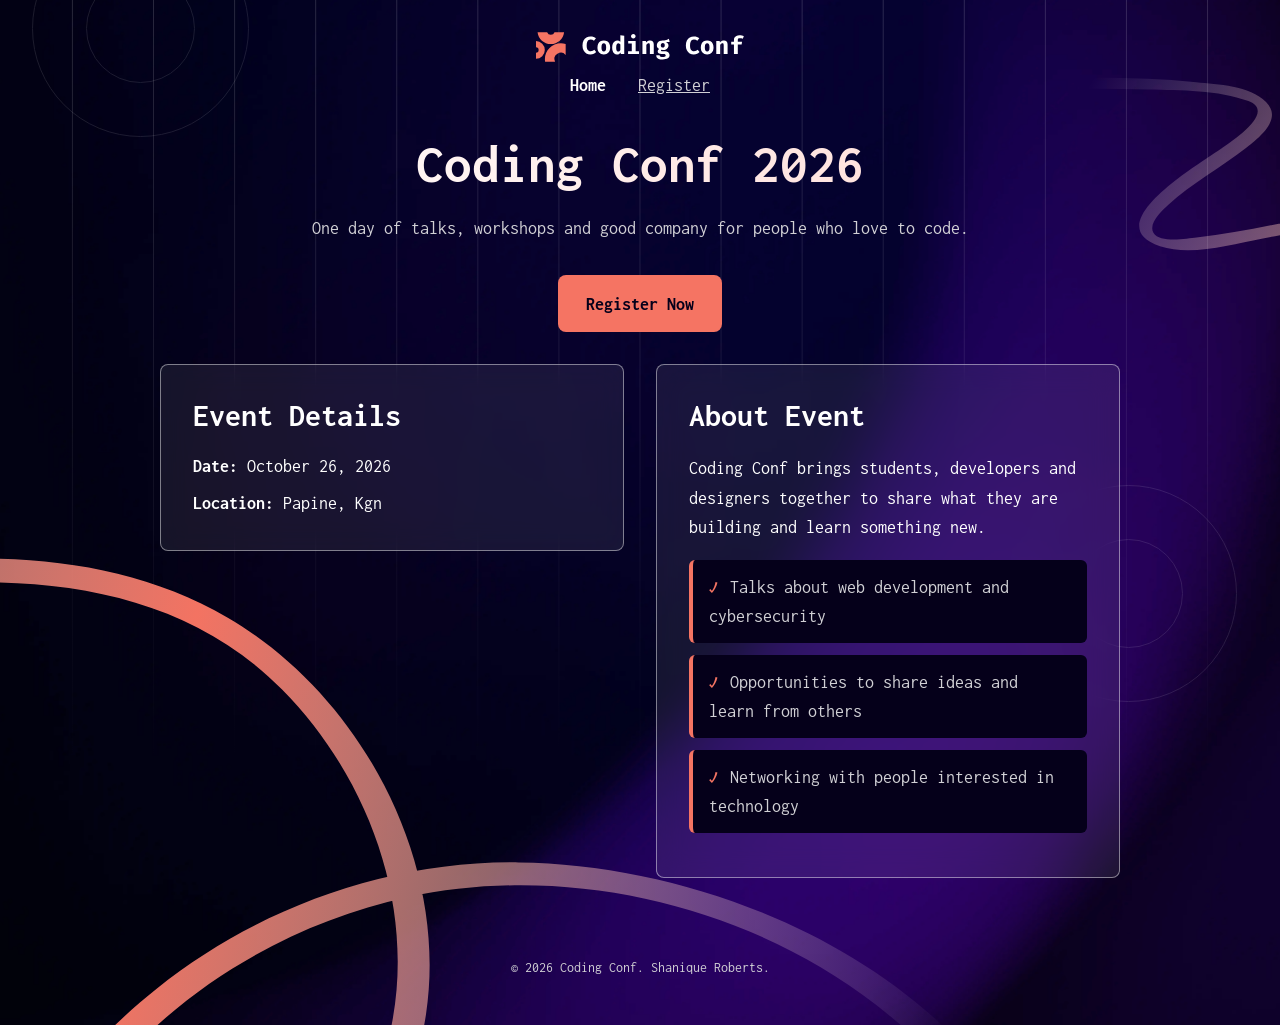
<file: index.html>
<!DOCTYPE html>
<html lang="en">
<head>
	<meta charset="UTF-8">
	<meta name="viewport" content="width=device-width, initial-scale=1.0">
	<meta name="description" content="Coding Conf 2026">
	<title>Coding Conf 2026 | Home Page</title>
	<link rel="stylesheet" href="css/style.css">
</head>

<body>
	<a class="skip-link" href="#main">Skip to main content</a>

	<header>
		<img src="assets/logo-full.svg" alt="Logo" width="209" height="30">
		<!-- Aria implementation label-->
		<nav aria-label="Navigation Bar">
			<ul>
				<!-- Aria implementation current -->
				<li><a href="HTML/index.html" aria-current="page">Home</a></li>
				<li><a href="HTML/login.html">Register</a></li>
			</ul>
		</nav>
	</header>

	<main id="main">

		<section class="hero">
			<h1 id="main-title">Coding Conf 2026</h1>
			<p class="lead">One day of talks, workshops and good company for people who love to code.</p>
			<a class="btn" href="HTML/login.html">Register Now</a>
		</section>
		
		<!-- Aria implementation labelledby -->
		<section class="details" aria-labelledby="details-title">
		<!-- Event detail -->
			<h2 id="details-title">Event Details</h2>
			<ul>
				<li><strong>Date:</strong> October 26, 2026</li>
				<li><strong>Location:</strong> Papine, Kgn</li>
			</ul>
		</section>
		
		<!-- About Event -->
		<section class="about" aria-labelledby="about-title">
			<h2 id="about-title">About Event</h2>
			<p>Coding Conf brings students, developers and designers together to share what they are building and learn something new.</p>
			<ul>
				<li>Talks about web development and cybersecurity</li>
				<li>Opportunities to share ideas and learn from others</li>
				<li>Networking with people interested in technology</li>
			</ul>
		</section>
	</main>

	<footer>
		<p>&copy; 2026 Coding Conf. Shanique Roberts.</p>
	</footer>
</body>
</html>
</file>
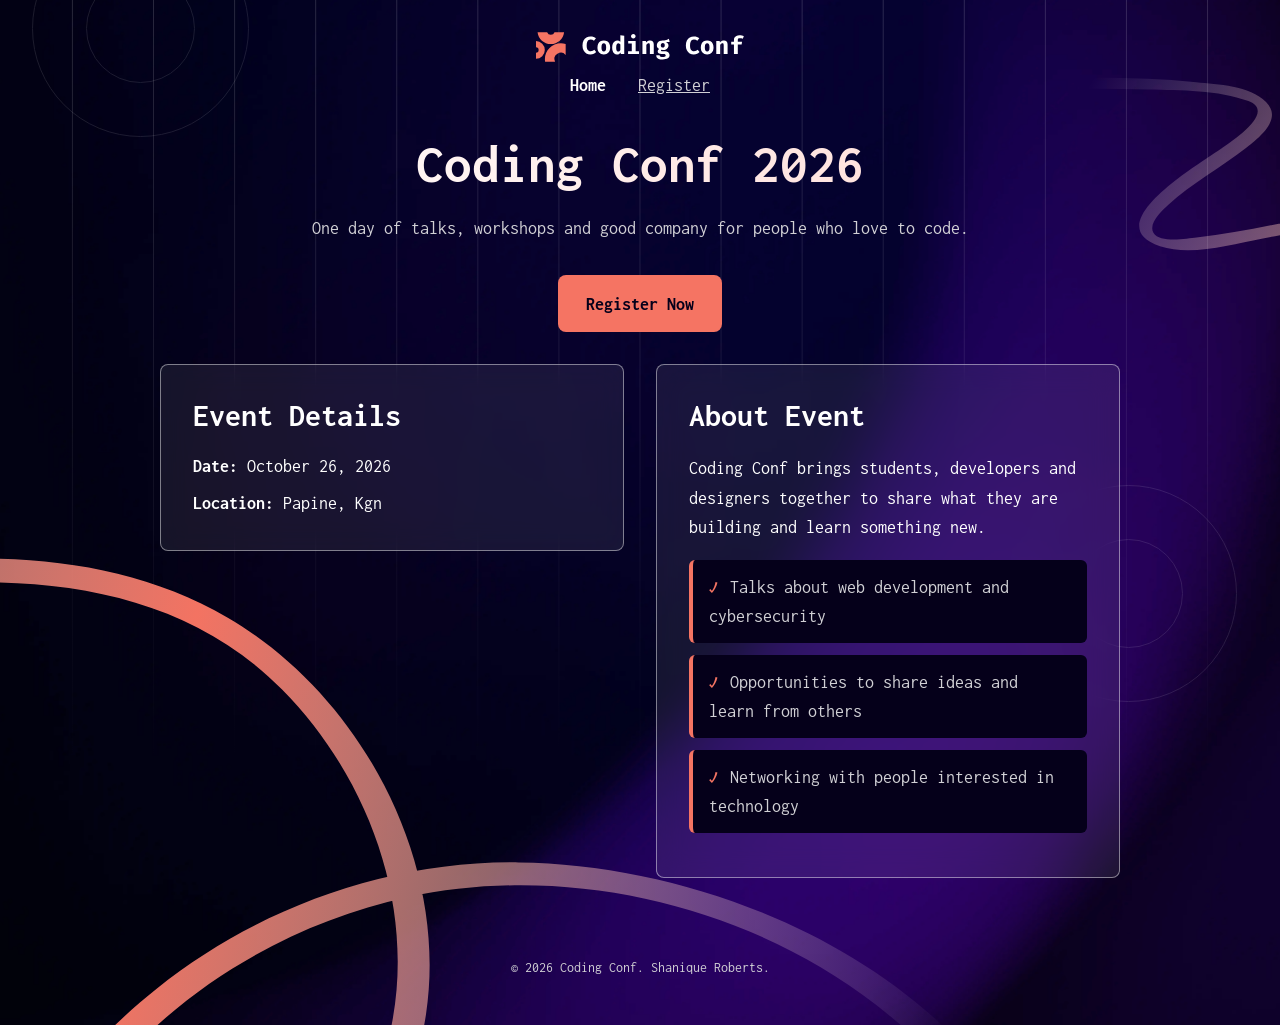
<file: HTML/index.html>
<!DOCTYPE html>
<html lang="en">
<head>
	<meta charset="UTF-8">
	<meta name="viewport" content="width=device-width, initial-scale=1.0">
	<meta name="description" content="Coding Conf 2026">
	<title>Coding Conf 2026 | Home Page</title>
	<link rel="stylesheet" href="../css/style.css">
</head>

<body>
	<a class="skip-link" href="#main">Skip to main content</a>

	<header>
		<img src="../assets/logo-full.svg" alt="Logo" width="209" height="30">
		<!-- Aria implementation label-->
		<nav aria-label="Navigation Bar">
			<ul>
				<!-- Aria implementation current -->
				<li><a href="index.html" aria-current="page">Home</a></li>
				<li><a href="login.html">Register</a></li>
			</ul>
		</nav>
	</header>

	<main id="main">

		<section class="hero">
			<h1 id="main-title">Coding Conf 2026</h1>
			<p class="lead">One day of talks, workshops and good company for people who love to code.</p>
			<a class="btn" href="login.html">Register Now</a>
		</section>
		
		<!-- Aria implementation labelledby -->
		<section class="details" aria-labelledby="details-title">
		<!-- Event detail -->
			<h2 id="details-title">Event Details</h2>
			<ul>
				<li><strong>Date:</strong> October 26, 2026</li>
				<li><strong>Location:</strong> Papine, Kgn</li>
			</ul>
		</section>
		
		<!-- About Event -->
		<section class="about" aria-labelledby="about-title">
			<h2 id="about-title">About Event</h2>
			<p>Coding Conf brings students, developers and designers together to share what they are building and learn something new.</p>
			<ul>
				<li>Talks about web development and cybersecurity</li>
				<li>Opportunities to share ideas and learn from others</li>
				<li>Networking with people interested in technology</li>
			</ul>
		</section>
	</main>

	<footer>
		<p>&copy; 2026 Coding Conf. Shanique Roberts.</p>
	</footer>
</body>
</html>
</file>
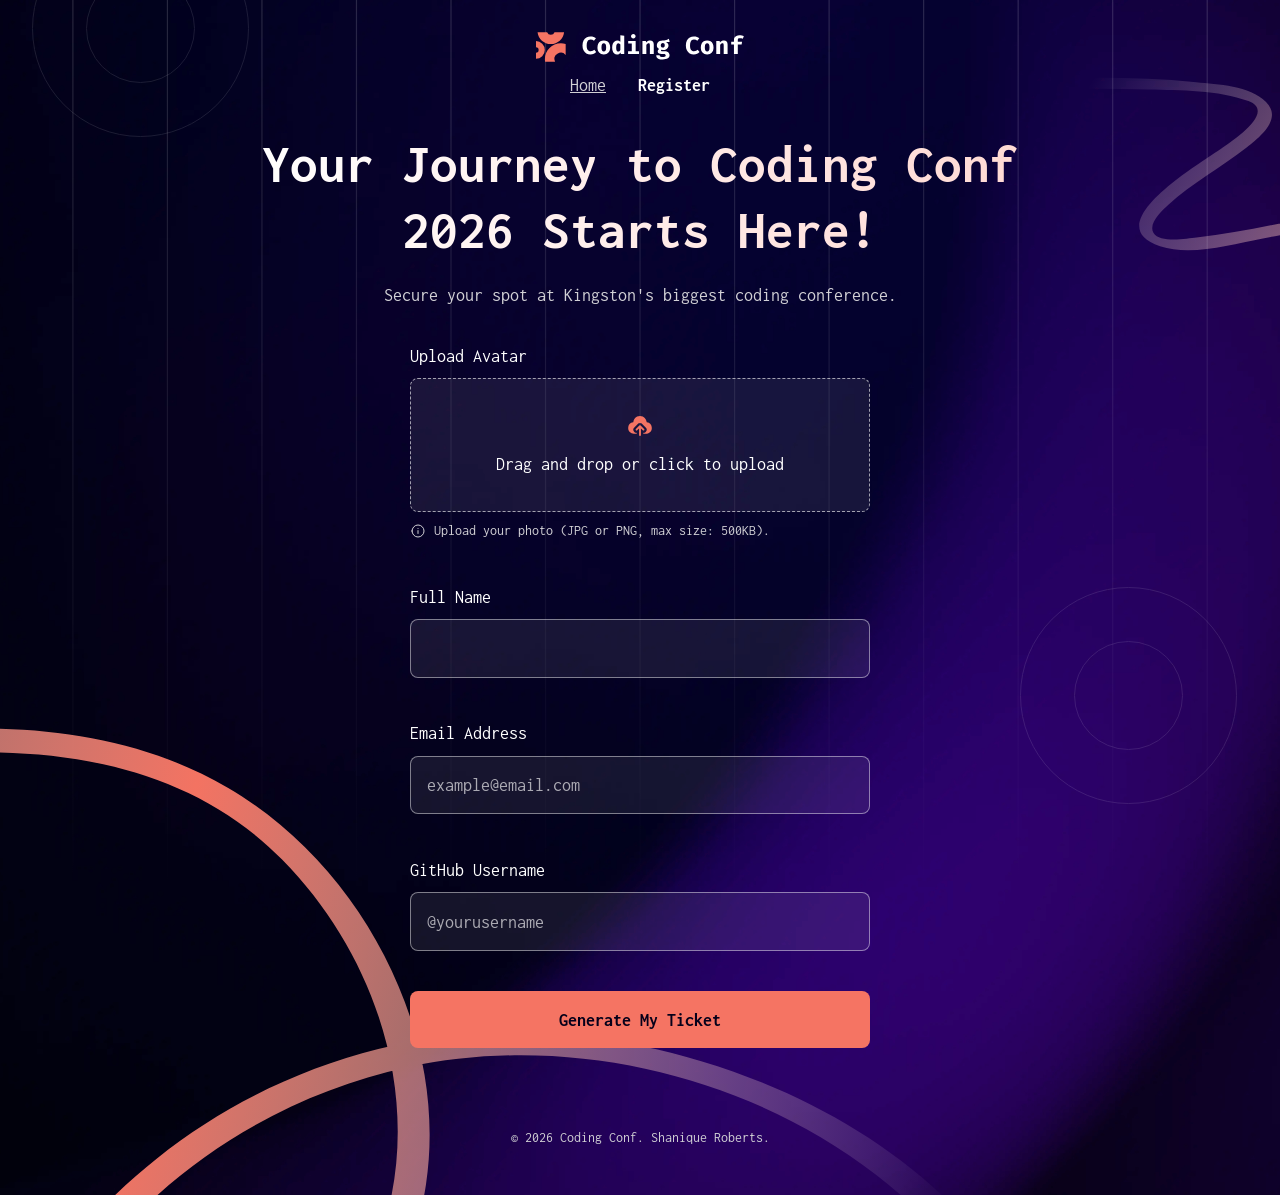
<file: HTML/login.html>
<!DOCTYPE html>
<html lang="en">
<head>
	<meta charset="UTF-8">
	<meta name="viewport" content="width=device-width, initial-scale=1.0">
	<title>Coding Conf 2026 | Register</title>
	<link rel="stylesheet" href="../css/style.css">
</head>
<body>
	<a class="skip-link" href="#main">Skip to main content</a>

	<header>
		<img src="../assets/logo-full.svg" alt="Logo" width="209" height="30">
		<nav aria-label="Navigation Bar">
		<ul>
			<li><a href="index.html">Home</a></li>
			<li><a href="login.html" aria-current="page">Register</a></li>
		</ul>
		</nav>
	</header>

	<main id="main">
		<section aria-labelledby="form-title">
			<h1 id="form-title">Your Journey to Coding Conf 2026 Starts Here!</h1>
			<p class="lead">Secure your spot at Kingston's biggest coding conference.</p>

			<!-- Using novalidate so that validation can handles checks and errors -->
			<form id="registration-form" novalidate>

				<!-- Drop zone to upload avatar -->
				<div class="field">
				<label for="avatar">Upload Avatar</label>
				<div class="dropzone">
					<img src="../assets/icon-upload.svg" alt="" width="30" height="30">
					<span id="dropzone-text">Drag and drop or click to upload</span>
					<input type="file" id="avatar" name="avatar" accept="image/jpeg, image/png"
					   aria-describedby="avatar-hint avatar-error">
				</div>
				<p id="avatar-hint" class="hint">
					<img src="../assets/icon-info.svg" alt="" width="16" height="16">
					Upload your photo (JPG or PNG, max size: 500KB).
				</p>
				<!-- Aria implementation live -->
				<span id="avatar-error" class="error" aria-live="polite"></span>
				</div>

				<div class="field">
					<label for="full-name">Full Name</label>
					<input type="text" id="full-name" name="fullName" autocomplete="name"
						 aria-describedby="name-error">
					<span id="name-error" class="error" aria-live="polite"></span>
				</div>

				<div class="field">
					<label for="email">Email Address</label>
					<input type="email" id="email" name="email" autocomplete="email"
						 placeholder="example@email.com" aria-describedby="email-error">
					<span id="email-error" class="error" aria-live="polite"></span>
				</div>

				<div class="field">
					<label for="github">GitHub Username</label>
					<input type="text" id="github" name="github" placeholder="@yourusername"
						 aria-describedby="github-error">
					<span id="github-error" class="error" aria-live="polite"></span>
				</div>

				<button type="submit">Generate My Ticket</button>
		  </form>
		</section>
	</main>

	<footer>
		<p>&copy; 2026 Coding Conf. Shanique Roberts.</p>
	</footer>
	<!-- Using defer so that the HTML elements loads before the javascripts tries to access them -->
	<script src="../js/validation.js" defer></script>
</body>
</html>
</file>
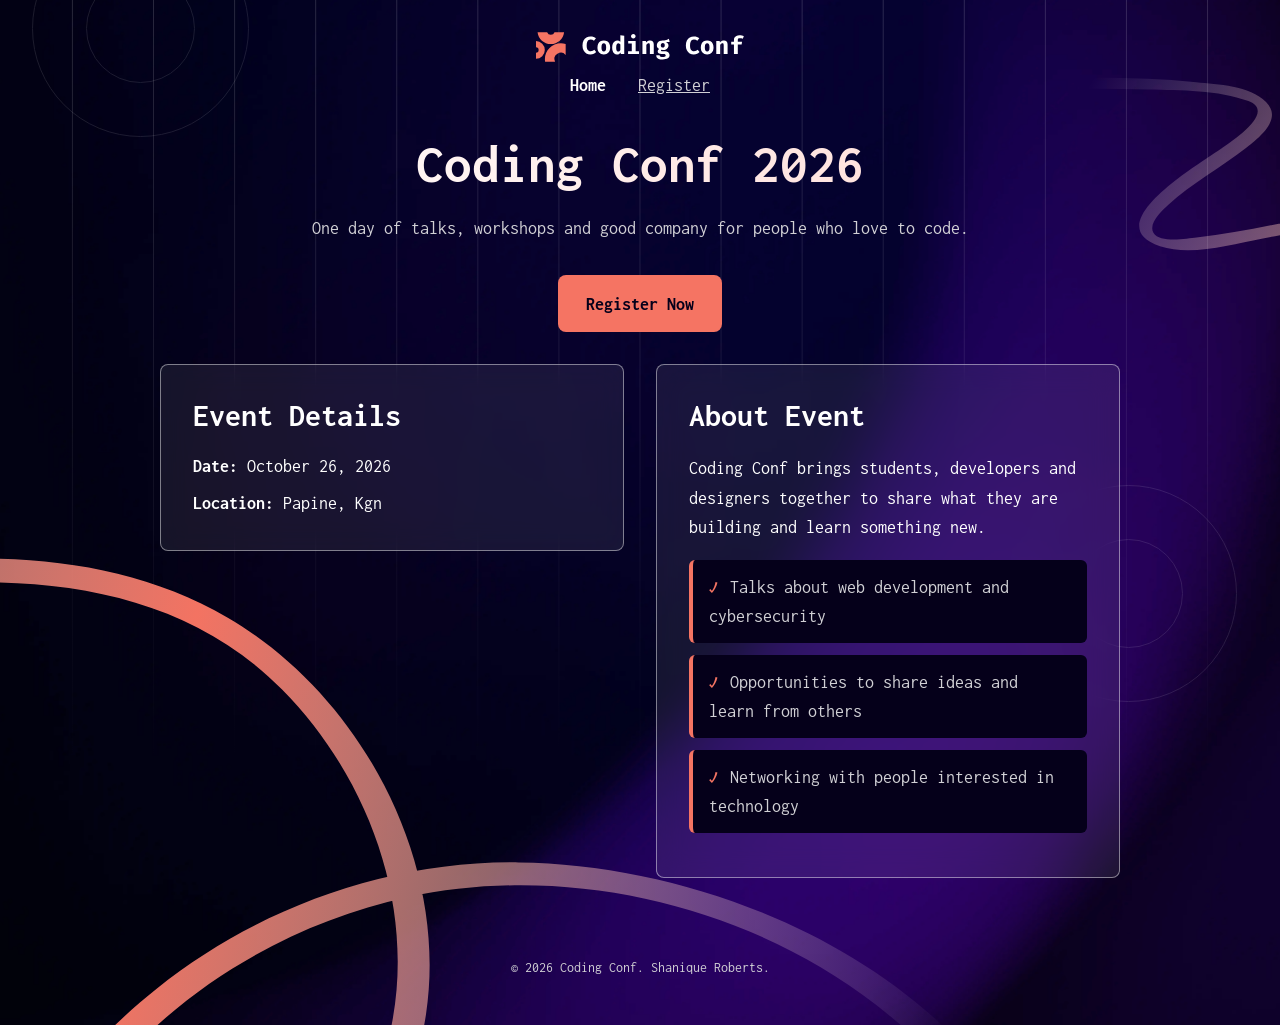
<file: HTML/ticket.html>
<!DOCTYPE html>
<html lang="en">
<head>
	<meta charset="UTF-8">
	<meta name="viewport" content="width=device-width, initial-scale=1.0">
	<title>Coding Conf 2026 | Your Ticket</title>
	<link rel="stylesheet" href="../css/style.css">
</head>
<body>
	<a class="skip-link" href="#main">Skip to main content</a>

	<header>
		<img src="../assets/logo-full.svg" alt="Logo" width="209" height="30">
		<nav aria-label="Navigation Bar">
		<ul>
			<li><a href="index.html">Home</a></li>
			<li><a href="login.html">Register</a></li>
		</ul>
		</nav>
  </header>

	<main id="main">
		<!-- Ticket.js will fill in the name and email -->
		<section aria-labelledby="congrats-title">
			<h1 id="congrats-title">Congrats, <span id="ticket-heading-name" class="highlight"></span>! Your ticket is ready.</h1>
			<p class="lead">
				Registered with <span id="ticket-email" class="highlight"></span>.
				See you on October 26, 2026.
			</p>
		</section>

    <!-- Ticket.js will fill in every empty element below -->
		<section aria-label="Your conference ticket">
			<article class="ticket">
				<div class="ticket-main">
				<header class="ticket-brand">
					<img src="../assets/logo-mark.svg" alt="" width="40" height="40">
					<h2>Coding Conf</h2>
				</header>

				<p class="ticket-meta">Oct 26, 2026 / Papine, Kgn</p>

				<div class="ticket-holder">
					<img id="ticket-avatar" src="" alt="Profile picture of the ticket holder"
						width="80" height="80">
					<p id="ticket-name" class="ticket-name"></p>
					<p class="ticket-github">
						<img src="../assets/icon-github.svg" alt="" width="22" height="23">
						<a id="ticket-github" href="#" target="_blank" rel="noopener noreferrer"></a>
					</p>
				</div>
				</div>

				<p id="ticket-serial" class="ticket-serial"></p>
			</article>
		</section>
	</main>

	<footer>
		<p>&copy; 2026 Coding Conf. Shanique Roberts.</p>
	</footer>

	<script src="../js/ticket.js" defer></script>
</body>
</html>
</file>
<file: css/style.css>
/* CSS */

/* Google font */
@import url("https://fonts.googleapis.com/css2?family=Inconsolata:wght@400;500;700;800&display=swap");

/* Variables */
:root {
  /* Colour palette */
  --color-bg: #05001a;
  --color-accent: #f57463;
  --color-accent-dark: #e05a4a;
  --color-text: #ffffff;
  --color-muted: #d1d0d5;

  /* Glass effect */
  --glass-bg: rgba(255, 255, 255, 0.08);
  --glass-border: 1px solid rgba(255, 255, 255, 0.45);
  --glass-blur: blur(14px);

  /* Spacing scale */
  --space-s: 0.5rem;
  --space-m: 1rem;
  --space-l: 2rem;

  /* Fluid typography */
  --font-body: clamp(1rem, 0.95rem + 0.25vw, 1.15rem);
  --font-h1: clamp(1.75rem, 1.2rem + 2.8vw, 3.5rem);
  --font-h2: clamp(1.4rem, 1.1rem + 1.2vw, 2rem);

  --radius: 0.5rem;
}

/* Body */
*,
*::before,
*::after {
  box-sizing: border-box;
}

body {
  position: relative;
  margin: 0;
  min-height: 100vh;
  overflow-x: hidden;
  font-family: "Inconsolata", ui-monospace, "Cascadia Code", Consolas, monospace;
  font-size: var(--font-body);
  line-height: 1.6;
  color: var(--color-text);
  background: var(--color-bg) url("../assets/background-desktop.png") center / cover no-repeat;
}

/* One rule for every heading */
:is(h1, h2, h3) {
  line-height: 1.2;
  margin-block: 0 var(--space-m);
}

h1 { font-size: var(--font-h1); }
h2 { font-size: var(--font-h2); }

/* Gradient text for the main heading */
h1 {
  background: linear-gradient(90deg, #ffffff, #ffd9d3);
  -webkit-background-clip: text;
  background-clip: text;
  -webkit-text-fill-color: transparent;
}

/*.highlight keeps the coral accent */
.highlight {
  -webkit-text-fill-color: var(--color-accent);
  color: var(--color-accent);
}

/* Remove the default styling from unordered lists */
:where(ul, ol) {
  margin: 0;
  padding: 0;
  list-style: none;
}

/* Custom unordered lists */
:where(.about ul li) {
  margin-bottom: 0.75rem;
  padding: 0.75rem 1rem;
  background-color: var(--color-bg);
  border-left: 4px solid var(--color-accent);
  border-radius: 6px;
  color: var(--color-muted);
  line-height: 1.6;
}

:where(.about ul li)::before {
  content: "✓";
  color: var(--color-accent);
  margin-right: 0.75rem;
  font-weight: bold;
}

a {
  color: var(--color-accent);
}

/* Visible focus ring for keyboard users */
:is(a, button, input):focus-visible {
  outline: 3px solid var(--color-text);
  outline-offset: 3px;
}

/*Page decoration */

body::before {
  content: "";
  position: absolute;
  inset: 0;
  z-index: -1;
  pointer-events: none;
  background-image:
    url("../assets/pattern-lines.svg"),
    url("../assets/pattern-circle.svg"),
    url("../assets/pattern-circle.svg"),
    url("../assets/pattern-squiggly-line-top.svg");
  background-repeat: no-repeat;
  background-position:
    center top,
    left 3% top -5rem,
    right 4% top 60%,
    right -4rem top 4.5rem;
  background-size: cover, auto, auto, 24rem auto;
}

body::after {
  content: "";
  position: absolute;
  bottom: 0;
  left: 0;
  z-index: -1;
  width: 100%;
  height: 30rem;
  pointer-events: none;
  background: url("../assets/pattern-squiggly-line-bottom-desktop.svg") left bottom / auto 100% no-repeat;
}

/* Layout */

/* Skip link hidden above the page until keyboard focus */
.skip-link {
  position: absolute;
  top: -100px;
  left: var(--space-m);
  padding: var(--space-s) var(--space-m);
  color: var(--color-text);
  background: var(--color-bg);
  z-index: 100;
}

.skip-link:focus {
  top: var(--space-s);
}

body > header {
  display: flex;
  flex-direction: column;
  align-items: center;
  gap: var(--space-s);
  padding: var(--space-l) var(--space-m) 0;
}

body > header img {
  max-width: 100%;
  height: auto;
}

nav ul {
  display: flex;
  gap: var(--space-l);
}

/* Underline every nav link except the current page */
nav a:not([aria-current="page"]) {
  color: var(--color-muted);
  text-decoration: underline;
}

nav a[aria-current="page"] {
  color: var(--color-text);
  font-weight: bold;
  text-decoration: none;
}

/* Main */
main {
  width: min(100% - 4rem, 50rem);
  margin-inline: auto;
  padding-block: var(--space-l);
  text-align: center;
}

.lead {
  color: var(--color-muted);
  margin-block: 0 var(--space-l);
}

main > section + section {
  margin-top: var(--space-l);
}

main:has(.details) {
  display: grid;
  grid-template-columns: 1fr 1fr;
  align-items: start;
  gap: var(--space-l);
  width: min(100% - 4rem, 60rem);
}

main:has(.details) > .hero {
  grid-column: 1 / -1;
}

main:has(.details) > section + section {
  margin-top: 0;
}

body > footer {
  padding: var(--space-l) var(--space-m);
  text-align: center;
  color: var(--color-muted);
  font-size: 0.9rem;
}

/* Index glass cards */
:is(.details, .about) {
  padding: var(--space-l);
  text-align: left;
  background: var(--glass-bg);
  border: var(--glass-border);
  border-radius: var(--radius);
  backdrop-filter: var(--glass-blur);
}

:is(.details, .about) li + li {
  margin-top: var(--space-s);
}

/* Buttons */
:is(.btn, button) {
  display: inline-block;
  padding: 0.85rem 1.75rem;
  border: none;
  border-radius: var(--radius);
  font: inherit;
  font-weight: bold;
  color: var(--color-bg);
  background: var(--color-accent);
  text-decoration: none;
  cursor: pointer;
  transition: background 0.2s ease, transform 0.2s ease;
}

:is(.btn, button):hover {
  background: var(--color-accent-dark);
  transform: translateY(-2px);
}

/* Form */
form {
  display: grid;
  gap: var(--space-m);
  max-width: 28.75rem;
  margin-inline: auto;
  text-align: left;
}

.field {
  display: flex;
  flex-direction: column;
  gap: var(--space-s);
}

/* Text input*/
:is(input[type="text"], input[type="email"]) {
  padding: 0.85rem 1rem;
  border: 1px solid rgba(255, 255, 255, 0.45);
  border-radius: var(--radius);
  font: inherit;
  color: var(--color-text);
  background: var(--glass-bg);
}

::placeholder {
  color: var(--color-muted);
  opacity: 0.8;
}

/* Drop zone */
.dropzone {
  position: relative;
  display: flex;
  flex-direction: column;
  align-items: center;
  gap: var(--space-s);
  padding: var(--space-l) var(--space-m);
  text-align: center;
  border: 1px dashed rgba(255, 255, 255, 0.6);
  border-radius: var(--radius);
  background: var(--glass-bg);
  transition: background 0.2s ease;
}

.dropzone:hover {
  background: rgba(255, 255, 255, 0.18);
}

.dropzone input {
  position: absolute;
  inset: 0;
  width: 100%;
  height: 100%;
  opacity: 0;
  cursor: pointer;
}

/* Focus ring on the zone when the hidden input has keyboard focus */
.dropzone:has(input:focus-visible) {
  outline: 3px solid var(--color-text);
  outline-offset: 3px;
}

.hint {
  display: flex;
  align-items: center;
  gap: var(--space-s);
  margin: 0;
  font-size: 0.85rem;
  color: var(--color-muted);
}

.error {
  min-height: 1.2em;
  font-size: 0.85rem;
  color: var(--color-accent);
}

/* Highlight the input or dropzone border when an error message is present */
.field:has(.error:not(:empty)) :is(input[type="text"], input[type="email"], .dropzone) {
  border-color: var(--color-accent);
}

/* Ticket */
.ticket {
  display: grid;
  grid-template-columns: 81% 1fr;
  aspect-ratio: 600 / 280;       
  max-width: 37.5rem;
  margin-inline: auto;
  text-align: left;
  background: url("../assets/pattern-ticket.svg") center / 100% 100% no-repeat;
  backdrop-filter: var(--glass-blur);
}

.ticket-main {
  display: flex;
  flex-direction: column;
  justify-content: space-between;
  gap: var(--space-s);
  padding: clamp(0.75rem, 4vw, 1.5rem);
}

.ticket-brand {
  display: flex;
  align-items: center;
  gap: var(--space-s);
}

.ticket-brand img {
  width: clamp(1.5rem, 6vw, 2.5rem);
  height: auto;
}

.ticket-brand h2 {
  margin: 0;
  font-size: clamp(1.1rem, 4vw, 1.75rem);
}

.ticket-meta {
  margin: 0;
  font-size: clamp(0.65rem, 2.5vw, 0.95rem);
  color: var(--color-muted);
}

/* Avatar */
#ticket-avatar {
  float: left;
  width: clamp(2.5rem, 12vw, 5rem);
  height: clamp(2.5rem, 12vw, 5rem);
  margin-right: clamp(0.5rem, 2vw, 1rem);
  object-fit: cover;
  border-radius: var(--radius);
}

.ticket-holder::after {
  content: "";
  display: table;
  clear: both;
}

:is(.ticket-name, .ticket-github) {
  margin: 0;
  font-size: clamp(0.9rem, 3.5vw, 1.5rem);
  overflow-wrap: anywhere;
}

.ticket-github {
  font-size: clamp(0.65rem, 2.5vw, 1rem);
}

.ticket-github img {
  width: 1.1em;
  height: auto;
  vertical-align: middle;
}

.ticket-github a {
  color: var(--color-muted);
  text-decoration: none;
}

/* Serial number runs vertically down the ticket */
.ticket-serial {
  align-self: center;
  justify-self: center;
  margin: 0;
  writing-mode: vertical-rl;
  letter-spacing: 0.1em;
  font-size: clamp(1rem, 4vw, 1.5rem);
  color: var(--color-muted);
  opacity: 0.85;
}

/* Ticket fades up when the page loads */
@keyframes fade-up {
  from { opacity: 0; transform: translateY(30px); }
  to   { opacity: 1; transform: translateY(0); }
}

.ticket {
  animation: fade-up 0.8s ease-out both;
}

/* Responsive */

/* Tablet */
@media (max-width: 64rem) {
  body {
    background-image: url("../assets/background-tablet.png");
  }

  body::after {
    height: 24rem;
    background-image: url("../assets/pattern-squiggly-line-bottom-mobile-tablet.svg");
  }

  main:has(.details) {
    display: block;
    width: min(100% - 4rem, 50rem);
  }

  main:has(.details) > section + section {
    margin-top: var(--space-l);
  }
}

/* Mobile */
@media (max-width: 48rem) {
  body {
    background-image: url("../assets/background-mobile.png");
  }

  body::before {
    background-size: cover, auto, auto, 14rem auto;
  }

  body::after {
    height: 14rem;
  }

  body > header img {
    max-width: 60%;
  }

  main,
  main:has(.details) {
    width: min(100% - 2rem, 30rem);
  }
}
</file>
